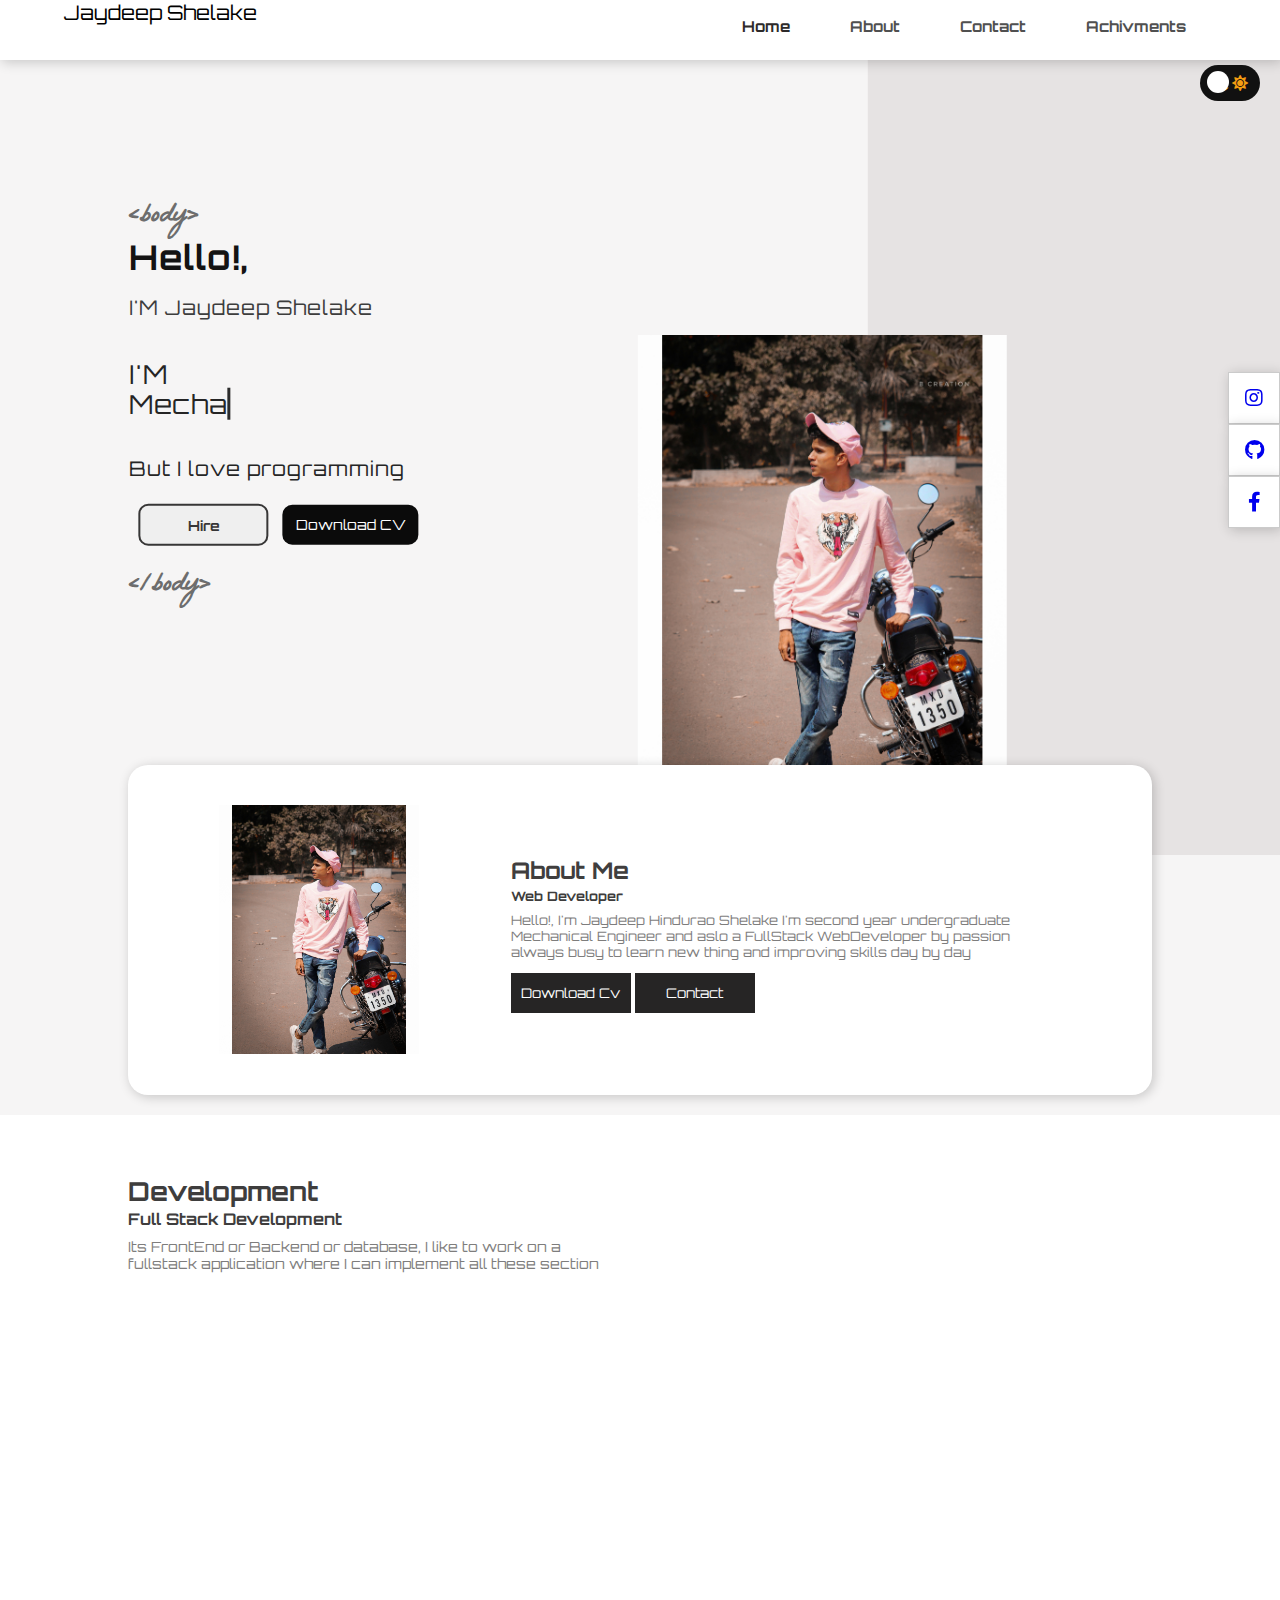
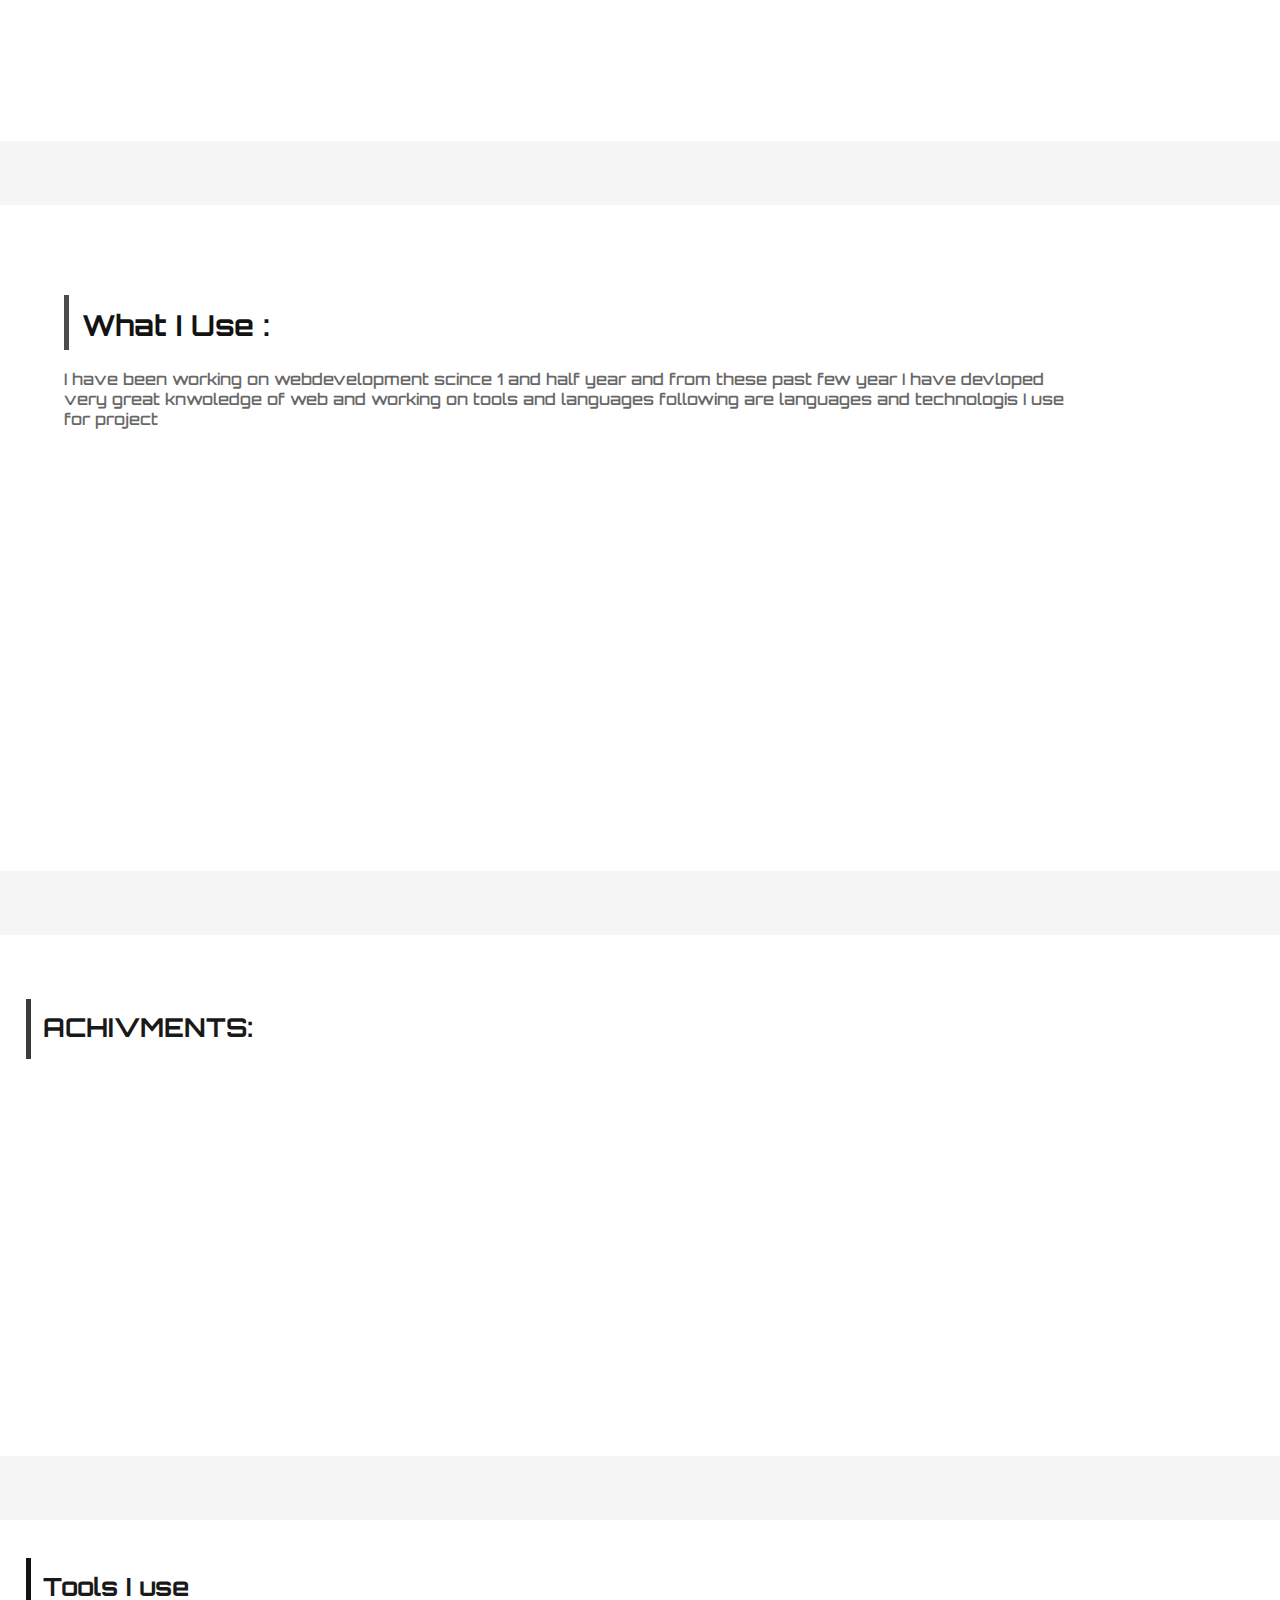
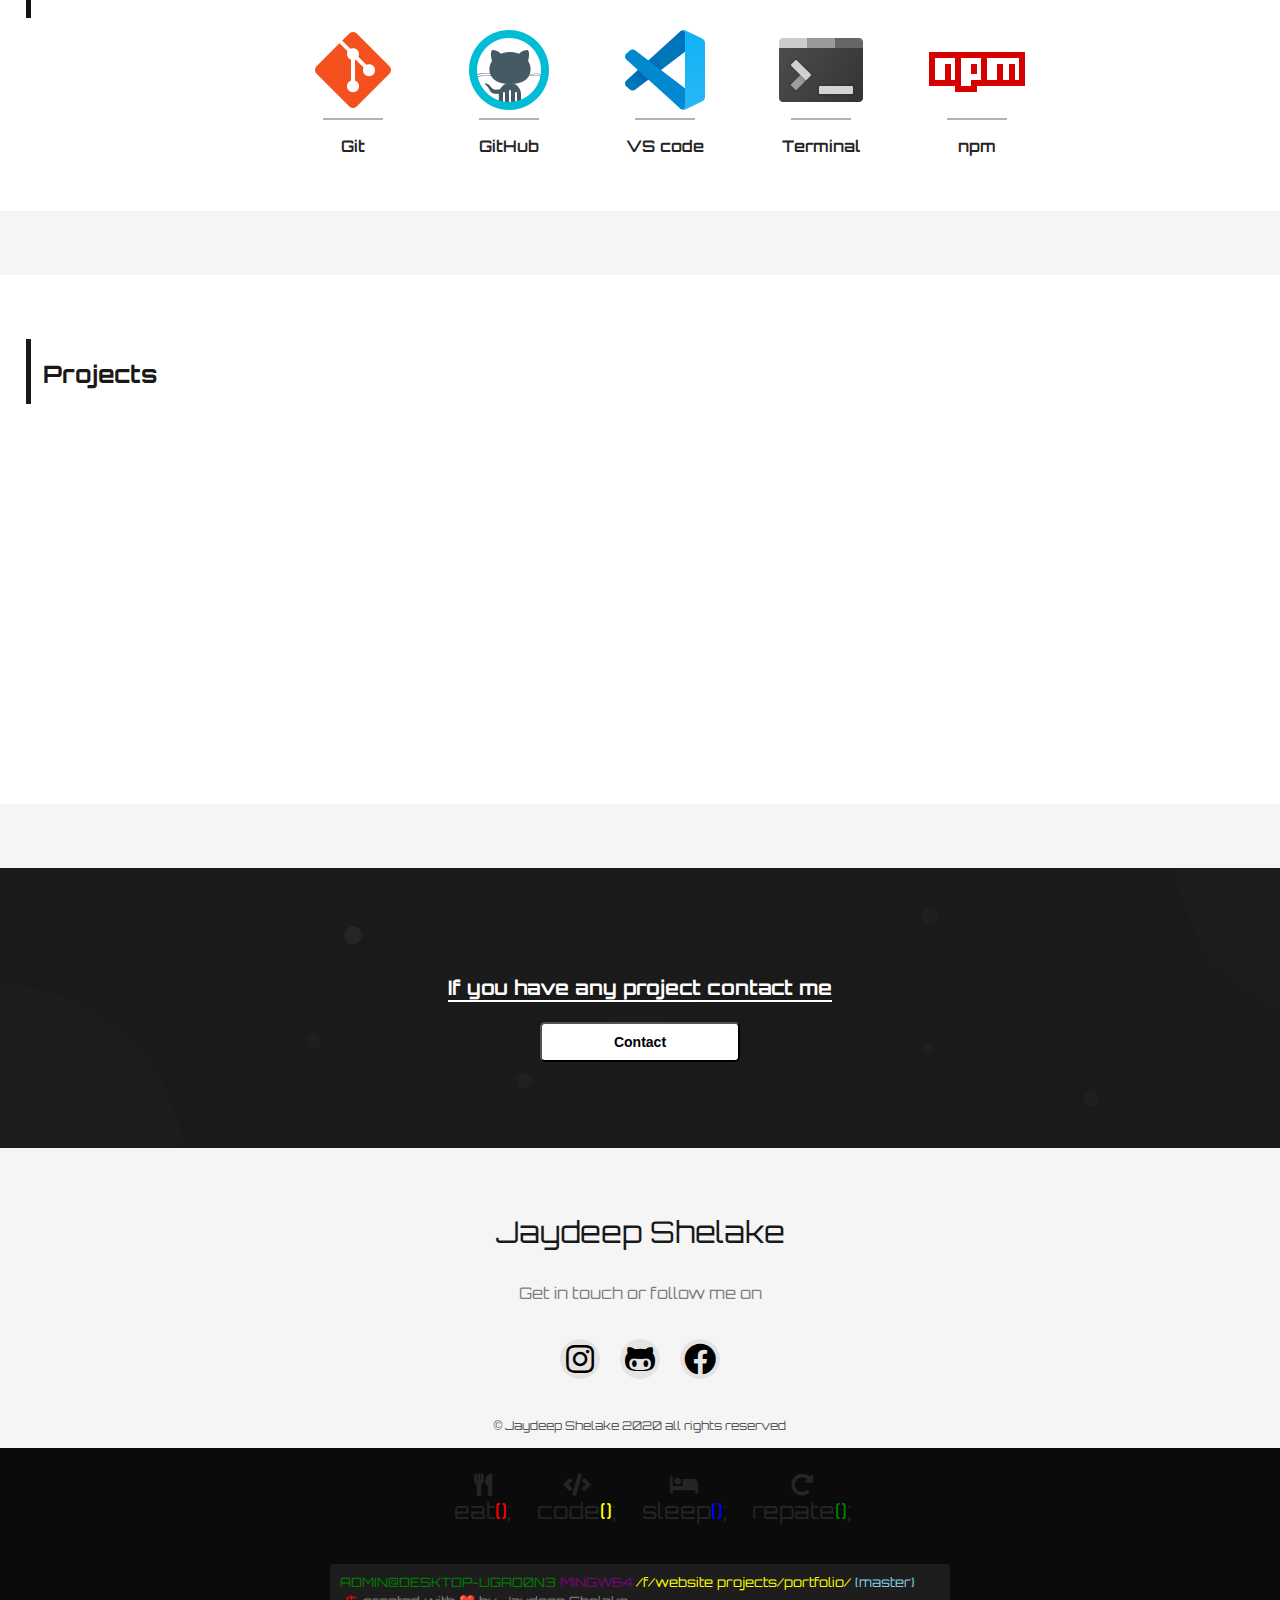
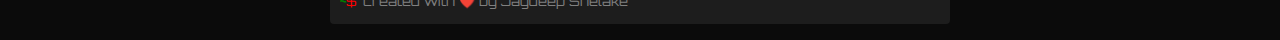
<file: index.html>
<!DOCTYPE html>
<html lang="en">
<head>
    <meta name="google-site-verification" content="YAfp4q6N_jUOhmrpDmWIlmiZGVQcD3JGSdGMz5TAxxU" />
    <meta charset="UTF-8">
    <meta name="viewport" content="width=device-width, initial-scale=1.0 , maximum-scale=1.0">
    <meta name="X-UA-Compatible" content="IE-edge">
    <meta name="description" content="Jaydeep Shelake Web developer - Welcome to my Portfolio website,I'm undergraduate student from RIT">
    <meta name="author" content="Jaydeep Shelake">
    <meta name="robots" content="index follow">
    <meta property="og:locale" content="en_US">
    <meta name="googlebot" content="index, follow, max-snippet:-1, max-image-preview:large, max-video-preview:-1">
    <meta property="og:description" content="Jaydeep Shelake Web developer - Welcome to my Portfolio website,I'm undergraduate student from Rajarambapu Institute Of Technology,Islampur">
    <meta property="og:url" content="https://jaydeep-shelake.github.io">
    <title>Jaydeep Shelake WebDeveloper</title>
    <script>
        (function(i,s,o,g,r,a,m){i['GoogleAnalyticsObject']=r;i[r]=i[r]||function(){
        (i[r].q=i[r].q||[]).push(arguments)},i[r].l=1*new Date();a=s.createElement(o),
        m=s.getElementsByTagName(o)[0];a.async=1;a.src=g;m.parentNode.insertBefore(a,m)
        })(window,document,'script','https://www.google-analytics.com/analytics.js','ga');
        
        ga('create', 'UA-XXXXX-Y', 'auto');
        ga('send', 'pageview');
    </script>
    <link rel="shortcut icon" href="https://img.icons8.com/color/2x/golang.png" type="image/x-icon">
    <link rel="stylesheet" href="./css/port.css">
    <link rel="stylesheet" href="./css/form.css">
    <!-- <link rel="stylesheet" href="portfrom.css"> -->
    <link rel="stylesheet" href="https://pro.fontawesome.com/releases/v5.10.0/css/all.css">
    <link rel="stylesheet" href="https://unpkg.com/aos@next/dist/aos.css">
   
</head>
<body class="body">
    <section class=" sec-1 black">
        <nav id="navbar ">
            <a href="" class="logo">Jaydeep Shelake</a>
            <ul id="nav-list">
                <li><a href="#" class="active">Home</a></li>
                <li><a href="#aboutme">About</a></li>
                <li><a href="#con">Contact</a></li>
                <li><a href="#achivments">Achivments</a></li>
                <i class="fa fa-times fa-2x" id="cross"></i>
            </ul>
            <div id="burger">
                <div class="line"></div>
                <div class="line"></div>
                <div class="line"></div>
            </div>
        </nav>
        <div class="them-change">
            <div class="them-area">
                <input type="checkbox"  id="chk" class="checkBox">
            <label  for="chk" class="label">
                <i class="fas fa-moon"></i>
                <i class="fas fa-sun"></i>
                <div class="ball" id="ball"></div>
            </label>
        </div>
        </div>
        <div class="text-container">
            <!-- <p>&lt;body&gt;</p>
            &lt;p&gt; -->
            <h5><p>&lt;body&gt; </p></h5>
            <p>Hello!,</p>
            <p>I'M Jaydeep Shelake </p>
            <p data-wait="2000" data-words='["Mechanical Engineer at R.I.T","WebDeveloper"]' id="txt-type"> I'M <br><!--Mechanical Engineer at R.I.T--></p>
            <p>But I love programming </p>
            <button class="hire-btn">Hire</button>
            <a href="jaydeep_Resume.pdf" class="down-cv" download="Jaydeep_Shelake_Resume">Download CV</a>
            <h5><p>&lt;/body&gt;</p></h5>
        
        </div>
        
        <img src="./img/jaydeep-bike.jpg" class="model" alt="Developer's image">
    </section>
    <div class="about-container black" id="aboutme" >
       <img src="./img/jaydeep-bike.jpg" alt="Developer's image">
       <div class="about-text" >
           <p>About Me</p>
           <p>Web Developer</p>
           <p>Hello!, I'm Jaydeep Hindurao Shelake I'm second year undergraduate Mechanical Engineer and aslo a FullStack WebDeveloper by passion always busy to learn new thing and improving skills day by day</p>
           <button > <a href="jaydeep_Resume.pdf" style="text-decoration: none; color: #fff;" download="Jaydeep_Shelake_Resume"> Download Cv </a></button>
           <button id="contactBtn" class="contactBtn">Contact</button>
       </div>
    </div>
    <div class="services black" >
        <div class="services-text">
        <p>Development</p>
        <p>Full Stack Development</p>
        <p>Its FrontEnd or Backend or database, I like to work on a fullstack application where I can implement all these section</p>        
    </div>
    <div class="box-content">
        <div class="box-1" data-aos="fade-right">
         <span>1</span>
         <p class="heading">FrontEnd Development</p>
         <p class="details"> Woking on UI/UX of website, I have very strong knowledge of fundamentlas like html,css and javascript along with frameworks like bootstrap and react.js and preprocessor like Sass </p>
         <button>Read more</button> 
        </div>
        <div class="box-2"data-aos="fade-up">
            <span>2</span>
            <p class="heading">BackEnd Development</p>
            <p class="details"> I work as frontend as well as backend developer, for server side  I use node.js as backend language along with Rest API and  framework like Express.js  </p>
            <button>Read more</button>
        </div>
        <div class="box-3" data-aos="fade-left">
            <span>3</span>
            <p class="heading">Database</p>
            <p class="details"> Database is one of the most important thing for storing the data from frontEnd to server  and there is no deadly combination like Node.js with Mongodb which NoSQL database </p>
            <button>Read more</button>
        </div>
    </div>
    </div>

    <div class="use black">
        <div class="i-use">
        <div class="line">
    
        </div>
        <h2 id="head">What I Use :</h2>
    </div>
    <p id="para">I have been working on webdevelopment scince 1 and half year and from these past few year I have devloped very great knwoledge of web  and working on tools and languages following are languages and technologis I use for project</p>
        <div class="logo-1">
            <div class="javascript"data-aos="fade-left">
                <div class="img">
                  <img src="./img/javascript.png" alt="javascript-logo">
                </div>
                <div class="text">
                 <h2>Vanilla Javascript</h2>
                 
                </div>
            </div>
            <div class="react" data-aos="fade-up">
                <div class="img">
                  <img src="./img/react-native.png" alt="react-logo">
                </div>
                <div class="text">
                 <h2>React.js</h2>
                  
                </div>
            </div>
            <div class="node" data-aos="fade-right">
                <div class="img" >
                  <img src="./img/nodejs.png" alt="nodejs-logo" >
                </div>
                <div class="text">
                 <h2>Node.js</h2>
                 
                </div>
            </div>
        </div>
        <div class="logo-1">

            <div class="javascript" data-aos="fade-left">
                <div class="img" style="display: flex;">
                  <img src="./img/html-5.png" alt="html-logo">

                </div>
                <div class="text">
                 <h2>HTML & CSS</h2>
                  
                </div>
            </div>
            <div class="react"data-aos="fade-up">
                <div class="img" style="display: flex;">
                  <img src="./img/sass.png" alt="sass-logo" style="padding-right: 4px;">
                </div>
                <div class="text">
                 <h2>Sass</h2>
                  
                </div>
            </div>
            <div class="node" id="mongo" data-aos="fade-right">
                <div class="img" style="display: flex;">
                  <img src="./img/mongodb.png" alt="mongodb-logo">
                </div>
                <div class="text">
                 <h2>Mongodb </h2>
                
                </div>
            </div>
           
            
           
        </div>
        <div class="logo-1">
            <div class="node" id="mongo" data-aos="fade-right">
                <div class="img" style="display: flex;">
                  <img src="./img/next.png" alt="mongodb-logo">
                </div>
                <div class="text">
                 <h2>NextJS </h2>
                
                </div>
            </div>
            <div class="node" id="mongo" data-aos="fade-right">
                <div class="img" style="display: flex;">
                  <img src="./img/firebase.png" alt="mongodb-logo">
                </div>
                <div class="text">
                 <h2>Firebase</h2>
                
                </div>
            </div>
            <div class="node" id="mongo" data-aos="fade-right">
                <div class="img" style="display: flex;">
                  <img src="./img/android.png" alt="mongodb-logo">
                </div>
                <div class="text">
                 <h2>React Native</h2>
                
                </div>
            </div>
        </div>

        </div>

        <div class="certi black" id="achivments">
            <div class="head" style="display: flex; margin-left: 2%;">
            <div class="line" style="background: #3b3b3b; width: 5px; height: 60px;"></div>
            <h2 style="font-family: 'Orbitron', sans-serif; font-size: 26px; margin-left: 1%; margin-top:1%;">ACHIVMENTS:</h2>
            </div>
            
            <div class="certi-cards" >
                <div class="card-1" data-aos="flip-left" id="card-1">
                    <div class="img certiImg" data-certi="johanhCer">
                    <img src="./img/coep.jpg" alt="Certificates" data-certi="johanhCer" >
                    
                   </div>
                   <div class="card-text">
                    <p>Winner of WebDev Hackathon, <br>COEP ,Pune</p>
                   </div>
                </div>
                <div class="card-1"data-aos="flip-up">
                    <div class="img certiImg" data-certi="mechigCer">
                    <img src="./img/dv.png" alt="Certificates" data-certi="mechigCer">
                   </div>
                   <div class="card-text" style="text-align:start; ">
                    <p>Winner of DevHack22 <br>DevIncept, Jan 22</p>
                   </div>
                </div>
                
            </div>
        </div>
        
      <!-- tools area -->

      <div class="tools black">
          <div class="tool-text">
              <div class="line"></div>
              <h2>Tools I use</h2>
          </div>
          <div class="tool-block">

          <div class="first-tools">
            <div class="git">
           <img src="./img/git.png" alt="git-logo" >
           <div class="line"></div>
           <p>Git</p>
        </div>
            <div class="git">
           <img src="./img/github.png" alt="github-logo">
           <div class="line"></div>
           <p>GitHub</p>
        </div>
           
          </div>

          <div class="second-tools">

            <div class="vs-code" id="code">
                <img src="./img/vscode.png" alt="vscode-logo">
                <div class="line"></div>
                <p>VS code</p>
             </div>
            <div class="vs-code">
                <img src="./img/console.png" alt="terminal">
                <div class="line"></div>
                <p>Terminal</p>
             </div>
            <div class="vs-code">
                <img src="./img/npm.png" alt="npm-logo" > 
                <div class="line"></div>
                <p>npm</p>
             </div>
          </div>
        </div>
      </div>

<!--project section-->

<div class="project black">
    <div class="heading">
        <div class="line"></div>
        <h2 style="margin-left: 1%;">Projects</h2>
    </div>
    <div class="project-sec">
     <div  class="card " data-aos="fade-right"> 
         <div class="img">
          <img src="./img/js.jpg" alt="javascript-projects">
         </div>
         <div class="text">
          Javascript Projects
          <a href="./html/jsproject.html" class="btn">View</a> 
         </div>
        </div>
     <div  class="card " data-aos="fade-left"> 
         <div class="img">
          <img src="./img/node.png" alt="nodejs-project">
         </div>
         <div class="text">
          Nodejs Projects
          <a href="./html/nodeproject.html" class="btn" id="node-btn">View</a> 
         </div>
         
        </div>
</div> 
</div>
   


    <div class="contact" id="con">
        <p>If you have any project contact me</p>
        <button class="contactBtn">Contact</button>
        </div>
        <footer>
            <p>Jaydeep Shelake</p>
            <p>Get in touch or follow me on</p>
            <div class="social-icons">
                <a href="http://instagram.com/jaydeep_shelake101"><i class="fab fa-instagram fa-2x"></i></a>
                <a href="http://github.com/jaydeep-shelake"><i class="fab fa-github-alt fa-2x" aria-hidden="true"></i></a>
                <a href="http://facebook.com/jaydeep.shelake.100"><i class="fab fa-facebook fa-2x" aria-hidden="true"></i></a>
            </div>
            <div class="a-social-b">
                <a href="http://instagram.com/jaydeep_shelake101"><i class="fab fa-instagram" aria-hidden="true"></i></a>
                <a href="http://github.com/jaydeep-shelake"><i class="fab fa-github" aria-hidden="true"></i></a>
                <a href="http://facebook.com/jaydeep.shelake.100"><i class="fab fa-facebook-f" aria-hidden="true"></i></a>
            </div>
            <p class="copy">&copy; Jaydeep Shelake 2020 all rights reserved</p>
        </footer>
    

        <!-- form -->
        <div class="form-area">
        <div class="form" id="subForm">
            <form action="#">
                
                <input type="text" placeholder="Enter Name" id="name-value">
                <input type="text" placeholder="Enter Email" id="email">
                <i class="fa fa-times fa-2x" id="from-cross"></i>
                <div class="formbtn">
                    <button type="reset" class="btn-from" >Reset</button>
                   <button type="submit" id="sumbmitBtn" class="btn-from">Submit</button>
                </div>
            </form>
        </div>
    </div>
    <div class="modal-area">
        <div class="msg-area">
        <p><span id="name"></span> thankyou for submiting form</p>
        </div>
    </div>
        <div class="code">
            <div class="slogan"><i class="fas fa-utensils"></i><div>eat<span style="color:red;">()</span>;</div></div>
            <div class="slogan"><i class="fas fa-code"></i><div>code<span style="color:yellow;">()</span>;</div></div>
            <div class="slogan"><i class="fas fa-bed"></i><div>sleep<span style="color:blue;">()</span>;</div></div>
            <div class="slogan"><i class="fas fa-redo-alt"></i><div>repate<span style="color:green;">()</span>;</div></div>
            
        </div>
        <div class="created">
            <div class="terminal">
               <span><span style="color:green; ">ADMIN@DESKTOP-UGAO0N3</span> <span style="color: purple; ">MINGW64</span> <span style="color:yellow; ">/f/website projects/portfolio/</span><span style="color: skyblue;"> (master)</span><br></span>
               <span style="color: green; font-weight: 800; font-size: 16px;">~</span><span style="color: red;">$</span> <span style="color: gray; margin-left: 3px;">created with ❤️ by Jaydeep Shelake</span> 
            </div>
        </div>
    <!-- modal section -->
    <div id="CertiModalArea"></div>
        
        <script src="./es2015.js"></script>
        <script src="https://unpkg.com/aos@next/dist/aos.js"></script>
        <script>
            AOS.init({
          offset:300,
          duration:1000,
      });
        </script>
</body>
</html>
</file>
<file: css/port.css>
@import url("https://fonts.googleapis.com/css2?family=Orbitron:wght@700&display=swap");
@import url("https://fonts.googleapis.com/css2?family=La+Belle+Aurore&display=swap");

body {
  background-color: #f6f5f5;
  margin: 0px;
  padding: 0px;
  font-family: "Orbitron", sans-serif;
}
html {
  scroll-behavior: smooth;
}
ul {
  list-style: none;
}
a {
  text-decoration: none;
}
section {
  position: relative;
  width: 100%;
  height: 95vh;
  background-image: url(../img/bg.png);
  background-repeat: no-repeat;
  background-size: cover;
}
nav {
  display: flex;
  justify-content: space-between;
  justify-items: center;
  height: 60px;
  background-color: #ffffff;
  box-shadow: 2px 2px 12px rgba(0, 0, 0, 0.2);
  padding: 0px 5%;
}
nav ul {
  display: flex;
}
nav ul li a {
  margin: 30px;
  font-family: "Orbitron", sans-serif;
  color: #505050;
  font-size: 15px;
  font-weight: 700;
}
nav ul li:hover {
  background-color: #000000;
  box-shadow: 2px 2px 12px rgba(0, 0, 0, 0.2);
  transition: all ease 0.5s;
  border-radius: 6px;
  display: flex;
  align-items: center;
  justify-content: center;
}
nav ul li:hover a {
  color: #ffffff;
  transition: all ease 0.5s;
}
.logo {
  font-family: "Orbitron", sans-serif;
  color: #000000;
  font-size: 20px;
}
.active {
  font-weight: bold;
  color: #2d2a2a;
}
.text-container p:nth-child(1) {
  font-family: "La Belle Aurore", cursive;
  font-weight: bold;
  color: #6d6d6d;
  font-size: 26px;
}
.text-container p:nth-child(2) {
  font-family: "Orbitron", sans-serif;
  font-weight: bold;
  color: #141313;
  letter-spacing: 1px;
  font-size: 34px;
}
.text-container p:nth-child(3) {
  font-family: "Orbitron", sans-serif;
  font-size: bold;
  color: #1d1c1c;
  letter-spacing: 1px;
  font-size: 20px;
  line-height: 22px;
}
.text-container p:nth-child(4) {
  font-family: "Orbitron", sans-serif;
  font-size: bold;
  color: #252525;
  letter-spacing: 1px;
  font-size: 26px;
  line-height: 30px;
}
.text-container p:nth-child(5) {
  font-family: "Orbitron", sans-serif;
  font-size: bold;
  color: #252525;
  letter-spacing: 1px;
  font-size: 20px;
  line-height: 20px;
}
.text-container p {
  line-height: 0px;
  margin: 40px 0px 25px;
}
.text-container {
  position: absolute;
  max-width: 50%;
  left: 13%;
  top: 42%;
  transform: translate(-13%, -42%);
}
.text-container button {
  width: 130px;
  height: 42px;
  border-radius: 10px;
  font-family: "Orbitron", sans-serif;
  font-weight: bold;
  font-size: 14px;
  outline: none;
  margin: 0px 10px;
}
.hire-btn {
  border: 2px solid #373636;
  color: #373636;
}
.down-cv {
  background-color: #0b0b0b;
  color: #ffffff;
  border: none;
  width: 130px;
  height: 42px;
  font-size: 14px;
  padding: 0.73rem 0.8rem;
  border-radius: 10px;
}
button:active {
  transform: scale(1.1);
}
.hire-btn:hover {
  background-color: #0b0b0b;
  color: #ffffff;
  border: none;
}
.down-cv:hover {
  border: 2px solid #373636;
  color: #373636;
  background-color: #ffffff;
}
.model {
  height: 480px;
  position: absolute;
  bottom: 40px;
  left: 70%;
  transform: translateX(-70%);
}
.about-container {
  width: 80%;
  height: 330px;
  background-color: #ffffff;
  border-radius: 20px;
  box-shadow: 2px 2px 12px rgba(0, 0, 0, 0.2);
  display: flex;
  margin: -7% auto 20px auto;
  position: relative;
  justify-content: space-evenly;
  align-items: center;
}
.about-container img {
  height: 250px;
  width: 200px;
}
.about-text {
  width: 550px;
}
.about-text p:nth-child(1) {
  color: #403e3e;
  font-family: "Orbitron", sans-serif;
  font-weight: bold;
  font-size: 23px;
  line-height: 0px;
}
.about-text p:nth-child(2) {
  color: #3e3d3d;
  font-size: 13px;
  font-family: "Orbitron", sans-serif;
  font-weight: bold;
  line-height: 5px;
}
.about-text p:nth-child(3) {
  color: #7e7d7d;
  font-family: "Orbitron", sans-serif;
  font-size: 13px;
}
.about-text button {
  width: 120px;
  height: 40px;
  color: #ffffff;
  outline: none;
  border: none;
  font-family: "Orbitron", sans-serif;
  background-color: #262525;
}
.services {
  height: 600px;
  background-color: #ffffff;
  padding: 2% 10% 0px 10%;
}
.services-text :nth-child(1) {
  font-family: "Orbitron", sans-serif;
  font-weight: bold;
  color: #3e3d3d;
  font-size: 26px;
  line-height: 0px;
}
.services-text :nth-child(2) {
  font-family: "Orbitron", sans-serif;
  font-weight: bold;
  color: #3e3d3d;
  font-size: 16px;
  line-height: 5px;
}
.services-text :nth-child(3) {
  font-family: "Orbitron", sans-serif;
  font-size: 14px;
  color: #7e7d7d;
}
.services-text {
  width: 500px;
  margin: 50px 0px;
}
.box-1,
.box-2,
.box-3 {
  width: 300px;
  height: 320px;
  background-repeat: no-repeat;
  background-size: cover;
  box-shadow: 2px 2px 12px rgba(0, 0, 0, 0.3);
  display: flex;
  align-items: center;
  justify-content: center;
  flex-direction: column;
}
.box-content {
  display: flex;
  justify-content: space-between;
  overflow: hidden;
}
.box-1 {
  background-image: url(../img/services-1.png);
}
.box-2 {
  background-image: url(../img/services-2.png);
}
.box-3 {
  background-image: url(../img/services-3.png);
}
.box-1 span,
.box-2 span,
.box-3 span {
  width: 40px;
  height: 40px;
  background-color: #ffffff;
  display: flex;
  justify-content: center;
  align-items: center;
  font-family: Cambria, Cochin, Georgia, Times, "Times New Roman", serif;
  font-weight: bold;
}
.box-1 span,
.box-2 span,
.box-3 span {
  border-radius: 20px;
}
.box-1 p:nth-child(2),
.box-2 p:nth-child(2),
.box-3 p:nth-child(2) {
  color: #ffffff;
  font-family: "Orbitron", sans-serif;
  font-size: 18px;
  line-height: 0px;
}
.box-1 p:nth-child(3),
.box-2 p:nth-child(3),
.box-3 p:nth-child(3) {
  font-family: "Orbitron", sans-serif;
  text-align: center;
  width: 90%;
  font-size: 15px;
  margin: 0px 0px 20px 0px;
  color: #8f8f8f;
}
.box-1 button,
.box-2 button,
.box-3 button {
  width: 100px;
  height: 30px;
  background-color: #ffffff;
  border: none;
  border-radius: 5px;
  font-family: "Orbitron", sans-serif;
  font-size: 12px;
}
.contact {
  width: 100%;
  height: 280px;
  background-image: url(../img/project.png);
  background-size: cover;
  background-repeat: no-repeat;
  display: flex;
  flex-direction: column;
  justify-content: center;
  align-items: center;
}
.contact p {
  color: #ffffff;
  font-size: 20px;
  font-family: "Orbitron", sans-serif;
  font-weight: bold;
  text-align: center;
  border-bottom: 2px solid #ffffff;
  text-decoration: none;
}
.contact button {
  width: 200px;
  height: 40px;
  background-color: #ffffff;
  outline: none;
  font-size: 14px;
  font-weight: bold;
  border-radius: 5px;
}
footer {
  font-family: "Orbitron", sans-serif;
  height: 300px;
  display: flex;
  flex-direction: column;
  justify-content: center;
  align-items: center;
  position: relative;
}
footer p:nth-child(1) {
  font-size: 30px;
  color: #191919;
  line-height: 10px;
}
footer p:nth-child(2) {
  font-size: 16px;
  color: #7e7d7d;
  width: 600px;
  text-align: center;
}
.social-icons a {
  width: 40px;
  height: 40px;
  display: flex;
  justify-content: center;
  align-items: center;
  background-color: #e6e3e3;
  margin: 20px 10px;
  border-radius: 50%;
}
.social-icons {
  display: flex;
}
.copy {
  color: #565555;
  font-size: 12px;
  position: absolute;
  left: 50%;
  bottom: 10px;
  transform: translateX(-50%);
  text-align: center;
  width: 100%;
  margin: 5px 0;
}
.social-icons i {
  color: #000000;
}
.social-icons a:hover,
.a-social-b a:hover {
  background-color: #000000;
  box-shadow: 2px 2px 12px rgba(0, 0, 0, 0.2);
  transition: all ease 0.5s;
}
.social-icons a:hover i,
.a-social-b :hover i {
  color: #ffffff;
  transition: all ease 0.5s;
}
.a-social-b {
  position: fixed;
  top: 50%;
  right: 0px;
  transform: translateY(-50%);
}
.a-social-b a {
  display: flex;
  justify-content: center;
  align-items: center;
  width: 50px;
  height: 50px;
  padding: 0px;
  margin: 0px;
  line-height: 0px;
  background-color: #ffffff;
  border: 1px solid #cbcbcb;
  box-shadow: 2px 2px 12px rgba(0, 0, 0, 0.2);
}
.a-social-b {
  color: #2b2b2b;
  font-size: 20px;
}

/* what i use section */
.use {
  margin-top: 5%;
  margin-bottom: 5%;
  width: 100%;
  background-color: #ffffff;
  padding-top: 5%;
  padding-bottom: 5%;
}
.use .line {
  width: 5px;
  height: 55px;
  background: rgb(77, 76, 76);
  margin-left: 5%;
  margin-top: 2%;
}
.i-use {
  display: flex;
}
.i-use #head {
  font-family: "Orbitron", sans-serif;
  color: #141313;
  margin-top: 3%;
  margin-left: 1%;
  font-size: 1.8rem;
}
.use #para {
  margin-left: 5%;
  width: 80%;
  padding-top: 15px;
  padding-bottom: 15px;
  margin-top: -1%;
  color: #696868;
  font-family: "Orbitron", sans-serif;
  font-weight: 540;
}
.logo-1 {
  display: flex;
  align-items: center;
  justify-content: center;
  overflow: hidden;
  flex-wrap: wrap;
}

.javascript .img {
  width: 15%;
  height: 14%;
}
.javascript .img img {
  width: 100%;
  height: 100%;
}
.javascript .text {
  width: 80%;
  margin-left: 20px;
}

.javascript .text h2 {
  margin-top: 0;
  margin-bottom: 0;
  font-family: "Orbitron", sans-serif;
  color: #373636;
  padding-top: 2px;
  font-size: 18px;
}
.react,
.node,
.javascript {
  width: 320px;
  display: flex;
  align-items: center;
  justify-content: center;
  /* height: 270px; */
  margin-right: 2%;
  padding: 10px;
  box-shadow: 2px 2px 12px rgba(0, 0, 0, 0.3);
  margin-bottom: 3%;
  border: 1px solid rgb(165, 164, 164);
  border-radius: 6px;
}
.react .img {
  width: 15%;
  height: 14%;
  display: flex;
  align-items: center;
  justify-content: center;
}
.react .img img {
  width: 100%;
}
.react .text {
  width: 80%;
  display: flex;
  align-items: center;
  justify-self: center;
}

.react .text h2 {
  font-size: 18px;
  padding-bottom: 0;
  color: #373636;
  font-family: "Orbitron", sans-serif;
  margin-left: 20px;
}
.node .img {
  width: 16%;
  height: 17%;
}
.node .img img {
  width: 100%;
  height: 100%;
}
.node .text {
  width: 80%;
  display: flex;
  align-items: center;
  justify-content: flex-start;
  margin-left: 20px;
}
.node .text h2 {
  font-size: 18px;
  color: #262525;
  font-family: "Orbitron", sans-serif;
}

#burger {
  position: absolute;
  top: 2%;
  right: 4%;
  display: none;
}
#burger .line {
  width: 30px;
  height: 4px;
  background: #000;
  border-radius: 1px;
  margin-top: 4px;
}
nav ul i {
  display: none !important;
}

/* cerifacte section */

.certi {
  width: 100%;
  padding-top: 5%;
  padding-bottom: 5%;
  background: #ffffff;
  margin-bottom: 5%;
}
.certi-cards {
  display: flex;
  align-items: center;
  justify-content: center;
}
.certi-cards .card-1 {
  width: 320px;
  height: 340;
  box-shadow: 2px 2px 12px rgba(0, 0, 0, 0.3);
  display: flex;
  flex-direction: column;
  align-items: center;
  justify-content: center;
  margin-left: 3%;
  margin-top: 2%;
}
.certi-cards .card-1 .img {
  margin-top: 2%;
  width: 95%;
  height: 90%;
}
#mech {
  width: 93%;
  height: 85%;
  border: 4px solid rgb(197, 197, 197);
}
.certi-cards .card-1 .img img {
  width: 100%;
  height: 100%;
}
.card-text {
  font-family: "Orbitron", sans-serif;
  font-weight: 600;
  color: #505050;
  font-size: 17px;
}
.tools {
  width: 100%;
  padding-top: 3%;
  padding-bottom: 3%;
  background: #ffffff;
  margin-bottom: 5%;
}
.tools .tool-text {
  display: flex;
  margin-left: 2%;
}
.tools .line {
  width: 5px;
  height: 60px;
  background: #141313;
}
.tools h2 {
  font-family: sans-serif;
  margin-left: 1%;
  color: #191919;
  font-family: "Orbitron", sans-serif;
  font-size: 25px;
  margin-top: 1%;
}
.tool-block {
  display: flex;
  align-items: center;
  justify-content: center;
  width: 100%;
}
.tool-block .line {
  width: 60px;
  height: 2px;
  background: rgb(179, 178, 178);
}
.first-tools,
.second-tools {
  display: flex;
}
.git,
.vs-code {
  display: flex;
  flex-direction: column;
  align-items: center;
  justify-content: center;
  margin-left: 50px;
  padding: 0 5px;
}
.git:hover,
.vs-code:hover {
  box-shadow: 2px 2px 15px rgba(0, 0, 0, 0.3);
}
.tools.hide .git:hover,
.tools.hide .vs-code:hover {
  background: #131313;
}
.git p {
  font-family: "Orbitron", sans-serif;
  color: #262525;
  font-weight: 600;
}
.vs-code p {
  font-family: "Orbitron", sans-serif;
  color: #262525;
  font-weight: 600;
}

/* cursor */
#txt-type > .txt {
  border-right: 0.2rem solid #2c2c2c;
}

/* project section */

.project {
  width: 100%;
  background: #ffffff;
  padding-top: 5%;
  padding-bottom: 5%;
  margin-bottom: 5%;
  overflow-x: hidden;
}
.project-sec {
  width: 100%;
  display: flex;
  align-items: center;
  justify-content: center;
  flex-wrap: wrap;
}
.project-sec .card {
  width: 280px;
  height: 300px;
  display: flex;
  align-items: center;
  justify-content: center;
  flex-direction: column;
  box-shadow: 2px 2px 12px rgba(0, 0, 0, 0.3);
  padding: 1rem;
  margin: 0 1rem;
}
.project-sec .card .img {
  width: 100%;
  height: 70%;
}
.project-sec .card .img img {
  width: 100%;
  height: 100%;
}
.project-sec .card .text {
  width: 100%;
  height: 30%;
  color: #434242;
  display: flex;
  align-items: center;
  flex-direction: column;
  justify-content: center;
}
.project-sec .card .text .btn {
  width: 100px;
  background: rgb(255, 204, 0);
  color: #fff;
  text-align: center;
  padding: 0.8rem 0.4rem;
  margin: 5px 0;
}
.project-sec .card .text .btn:hover {
  background: #fff;
  color: rgb(255, 204, 0);
  box-shadow: 4px 4px 12px rgba(236, 192, 15, 0.344);
}
#node-btn {
  background: #00ff00;
}
#node-btn:hover {
  background: #fff;
  color: #00ff00;
  box-shadow: 4px 4px 12px rgba(89, 201, 10, 0.344);
}
.project-text p:nth-child(1) {
  font-size: 18px;
  color: #141313;
}
.project-text p:nth-child(2) {
  margin-top: -5px;
  color: gray;
}
.project .heading {
  display: flex;
  margin-left: 2%;
}
.project .line {
  width: 5px;
  height: 65px;
  background-color: #191919;
}
/*<----- toggel section ------>*/
.label {
  width: 50px;
  height: 26px;
  background: #111;
  position: relative;
  display: flex;
  align-items: center;
  justify-content: center;
  padding: 5px;
  margin-top: 5px;
  border-radius: 50px;
  margin-right: 20px;
}
.ball {
  width: 22px;
  height: 22px;
  border-radius: 50%;
  top: 16%;
  left: 11%;
  background: #fff;
  position: absolute;
  z-index: 1;
  transition: transform 0.2s linear;
}
.checkBox {
  display: none;
}
.checkBox:checked + .label .ball {
  transform: translateX(21px);
  background: #111;
}
.color-white {
  background: #fff;
}

.fa-moon {
  color: #f1c40f;
  margin-right: 3px;
}
.fa-sun {
  color: #f39c12;
}
.them-change {
  width: 100%;
  display: flex;
  align-items: center;
  justify-content: flex-end;
}
.them-change .white {
  background: black;
}
.them-change .black-bg {
  background: #000;
  cursor: pointer;
}
.code {
  background: #0b0b0b;
  color: #252525;
  display: flex;
  align-items: center;
  justify-content: center;
}
.code {
  padding: 1.6rem 0;
  font-family: "Orbitron", sans-serif;
}
.slogan {
  font-size: 1.4rem;
  margin-left: 1.6rem;
  display: flex;
  flex-direction: column;
  align-items: center;
  justify-content: center;
}

/* modal cerificate */
#CertiModalArea {
  width: 100%;
  height: 100vh;
  position: fixed;
  top: 0;
  background: rgba(0, 0, 0, 0.3);
  display: flex;
  align-items: center;
  justify-content: center;
  opacity: 0;
  visibility: hidden;
  transition: 0.3s ease-out;
}
.cardModal {
  width: 500px;
  height: 400px;
  background: #fff;
  display: flex;
  align-items: center;
  justify-content: center;
  border-radius: 4px;
  position: relative;
}
.cardModal img {
  width: 90%;
  height: 90%;
}
.showModal {
  opacity: 1 !important;
  visibility: visible !important;
  transition: 0.3s ease-out;
}
.fa-download {
  position: absolute;
  bottom: 20px;
  left: 25px;
  padding: 15px;
  background: rgb(252, 73, 8);
  color: #fff;
  border-radius: 30px;
  box-shadow: 2px 2px 8px rgba(0, 0, 0, 0.549);
}

.created {
  width: 100%;
  height: auto;
  margin-top: -2px;
  padding: 1rem 0;
  background: #0b0b0b;
  display: flex;
  align-items: center;
  justify-content: center;
}
.created .terminal {
  width: 600px;
  border-radius: 4px;
  height: 40px;
  padding: 10px;
  background: #1d1d1d;
  /* display: flex;
    align-items: center;
    justify-content: start; */
  font-size: 13px;
}

@media (max-width: 1000px) {
  * {
    box-sizing: border-box;
  }
  .model {
    height: 460px;
    left: 90%;
    transform: translateX(-90%);
  }
  .text-container {
    top: 46%;
  }
  .text-container button {
    margin: 5px;
  }
  .about-container {
    width: 90%;
    border-radius: 10px;
  }
  .about-text {
    width: 400px;
  }
  .about-text p:nth-child(1) {
    font-size: 20px;
  }
  .about-text p:nth-child(2) {
    font-size: 10px;
  }
  .about-text p:nth-child(3) {
    font-size: 14px;
  }
  .services {
    padding: 2% 5% 0px 5%;
    height: auto;
  }
  .box-content {
    justify-content: center;
    flex-wrap: wrap;
  }
  .box-1,
  .box-2,
  .box-3 {
    flex-grow: 1;
    margin: 10px;
  }
  .contact {
    height: 200px;
  }
  .contact p {
    font-size: 26px;
  }
  .contact button {
    font-size: 14px;
    height: 35px;
    width: 160px;
  }
  .certi-cards {
    padding: 2% 5% 0px 5%;
    height: auto;
  }
  .card-text {
    justify-content: center;
    flex-wrap: wrap;
    text-align: center;
  }

  .certi-cards .card-1 {
    flex-grow: 1;
    margin: 10px;
  }
}
@media (max-width: 750px) {
  section {
    background-image: none;
    background-color: #f7f7f7;
  }
  .model {
    display: none;
  }
  .text-container p:nth-child(2) {
    line-height: 40px;
    margin: 0px;
    padding: 0px;
  }
  .text-container {
    top: 50%;
    left: 50%;
    transform: translate(-50%, -50%);
    width: 80%;
    max-width: 80%;
  }

  #burger {
    display: block;
  }
  nav ul {
    margin: 0px;
    padding: 15px 0px;
    background-color: #ebeef4;
    display: flex;
    flex-direction: column;
    position: fixed;
    left: 0;
    top: -35vh;
    width: 100%;
    height: 30vh;
    box-sizing: border-box;
    justify-content: center;
    align-items: center;
    z-index: 2;
    display: none;
    transition: 0.6s !important;
  }
  .sec-1.hide nav ul {
    background: rgb(41, 41, 41);
  }
  .sec-1.hide nav ul li a,
  .sec-1.hide nav ul i {
    color: #8f8989;
  }
  nav ul i {
    position: absolute;
    top: 2%;
    right: 3%;
    color: #1d1c1c;
    display: block !important;
  }
  nav ul li {
    padding: 10px;
  }
  nav ul li a {
    font-family: "Orbitron", sans-serif;
    font-size: 1.1em;
    font-weight: 600;
    text-transform: uppercase;
    color: #5c5c5c;
  }
  nav ul li a:hover {
    color: white;
  }
  nav.active ul {
    display: flex !important;
  }
  nav .active {
    transition: 0.5s ease-in-out;
  }

  .about-container {
    top: 0px;
    flex-direction: column;
    width: 90%;
    height: auto;
    padding: 30px 0px;
    align-items: center;
  }
  .about-text {
    width: 90%;
    text-align: center;
  }
  .services-text {
    width: 100%;
  }
  .contact p {
    font-size: 18px;
  }
  .contact button {
    width: 150px;
    height: 33px;
  }
  footer p:nth-child(2) {
    width: 90%;
  }
  .logo-1 {
    flex-direction: column;
  }
  .certi-cards {
    flex-direction: column;
  }
  .tool-block {
    flex-direction: column;
  }
  .project {
    flex-direction: column;
  }
  .created .terminal {
    width: 90%;
    font-size: 11px;
    height: 55px;
  }
}

@media only screen and (max-width: 442px) {
  .git,
  .vs-code {
    margin-left: 10px;
  }
  .react,
  .node,
  .javascript {
    height: auto;
  }
  .slogan {
    margin-left: 1.2rem;
    font-size: 1.1rem;
  }
  .slogan:nth-child(1) {
    margin-left: 0;
  }
  .ball {
    top: 9%;
    left: 9%;
  }
  .project-sec .card {
    margin: 7% 0;
    width: 90%;
  }
  .git img,
  .vs-code img {
    width: 75px;
  }
  nav ul li a {
    margin: 10px;
    padding: 0px;
  }
  .cardModal {
    width: 90%;
    height: 300px;
  }
  .created .terminal {
    height: 65px;
    width: 95%;
  }
}

@media only screen and (max-width: 362px) {
  .react,
  .node {
    margin-right: 0;
  }
  .use #para {
    width: 90%;
  }
  .i-use #head {
    margin-left: 2%;
    margin-top: 6%;
  }
  .react,
  .node,
  .javascript {
    width: 90%;
    margin-top: 6%;
    padding-top: 3%;
    padding-bottom: 3%;
  }
  .react p {
    line-height: 1.6;
  }
  .javascript .text p {
    line-height: 1.6;
  }
  .node p {
    line-height: 1.6;
  }
  .certi-cards .card-1 {
    width: 95%;
  }
  .vs-code img {
    width: 73px;
  }
  .git img {
    width: 83px;
  }
  #code {
    margin-left: 5px;
  }
  .tool-block {
    padding-right: 10px;
  }
  .tools h2 {
    margin-top: 4%;
  }
  .project-sec {
    width: 100%;
    align-items: center;
    justify-content: center;
  }
  .project-sec a {
    width: 90%;
  }
  .slogan {
    margin-left: 1rem;
  }
  .slogan:nth-child(1) {
    margin-left: 0;
  }
  .project-sec .card {
    width: 90%;
  }
  .down-cv {
    display: inline-block;
    width: 145px;
    text-align: center;
  }
}

/* utlity class for changing them */

.hide {
  background: rgb(15, 15, 15);
}

.toggle {
  background: rgb(238, 235, 235) !important;
}
h2 {
  color: #191919;
}
.body-color {
  background: #191919;
}
.use.hide .javascript,
.use.hide .react,
.use.hide .node {
  background: rgb(16, 15, 15);
  box-shadow: 6px 6px 19px rgb(0, 0, 0);
}
.certi.hide .certi-cards .card-1 {
  background: rgb(16, 15, 15);
  box-shadow: 6px 6px 19px rgb(0, 0, 0);
}

.project.hide .project-sec .card {
  background: rgb(16, 15, 15);
  box-shadow: 6px 6px 19px rgb(0, 0, 0);
}
.sec-1.hide nav {
  background: rgb(41, 41, 41) !important;
}
.sec-1.hide #burger .line {
  background: #f0efef;
}

.sec-1.hide nav ul li a {
  color: #8f8989;
}
.sec-1.hide .text-container p:nth-child(2) {
  color: #292828;
}
.text-container p:nth-child(3) {
  color: #3d3d3d;
}
.use.hide .i-use #head,
.certi.hide .head h2,
.tools.hide .tool-text h2,
.project.hide .heading h2 {
  background: -webkit-linear-gradient(#00ff00, #ad0da0);
  -webkit-background-clip: text;
  -webkit-text-fill-color: transparent;
}

.use.hide .i-use .line,
.certi.hide .head .line,
.tools.hide .tool-text .line,
.project.hide .heading .line {
  background: linear-gradient(130deg, #00ff00, #ad0da0) !important;
}
</file>
<file: css/form.css>
@import url('https://fonts.googleapis.com/css2?family=Orbitron:wght@700&display=swap');
.form-area{
    width: 100%;
    top: -390px;
    position: fixed;
    left: 0;
    display: flex;
    align-items: center;
    justify-content: center;
    height: 340px;
    transition: top 0.4s ease;
    font-family: "Orbitron",sans-serif;
}
.modal-area{
    width: 100%;
    height: 60px;
    top: -80px;
    position: fixed;
    display: flex;
    align-items: center;
    justify-content: center;
    transition: top 0.4s ease;
    font-family: "Orbitron",sans-serif;
}
.msg-area{
    width: 300px;
    height: 90%;
    padding: 1rem;
    background: rgba(66, 250, 66, 0.782);
    color: rgb(2, 84, 2);

    display: flex;
    align-items: center;
    justify-content: center;
}
#subForm{
    width: 400px;
    height: 100%;
    background: rgba(0,0,0,0.345);
    padding: 1rem 2rem;
    display: flex;
    flex-direction: column;
    align-items: center;
    justify-content: center;
    border-radius: 8px;
}
#subForm input{
    width: 90%;
    border: 1px solid rgb(223, 219, 219);
    outline: none;
    font-size: 18px;
    color: #fff;
    font-weight: 600s;
    padding: 1rem;
    margin: 20px 0;
    position: relative;
    background: transparent;
}

#subForm i{
    position: absolute;
    top: 2%;
    color:black;
}
.btn-from{
    width: 100px;
    padding:0.9rem 1rem;
    outline: none;
    border: none;
    margin: 0 20px;
    cursor: pointer;
}
.btn-from:nth-child(1){
    background: black;
    color: #fff;
}
.body.body-color #subForm{
background:rgba(84, 83, 83, 0.474);
}
.body.body-color #subForm input::placeholder{
    color: #fff;
}
.body.body-color #subForm input{
    color: #fff;
}
@media (max-width:360px){
    #subForm{
        width: 96%;
    }  
    .formbtn{
        width: 100%;
        display: flex;
    }
}
</file>
